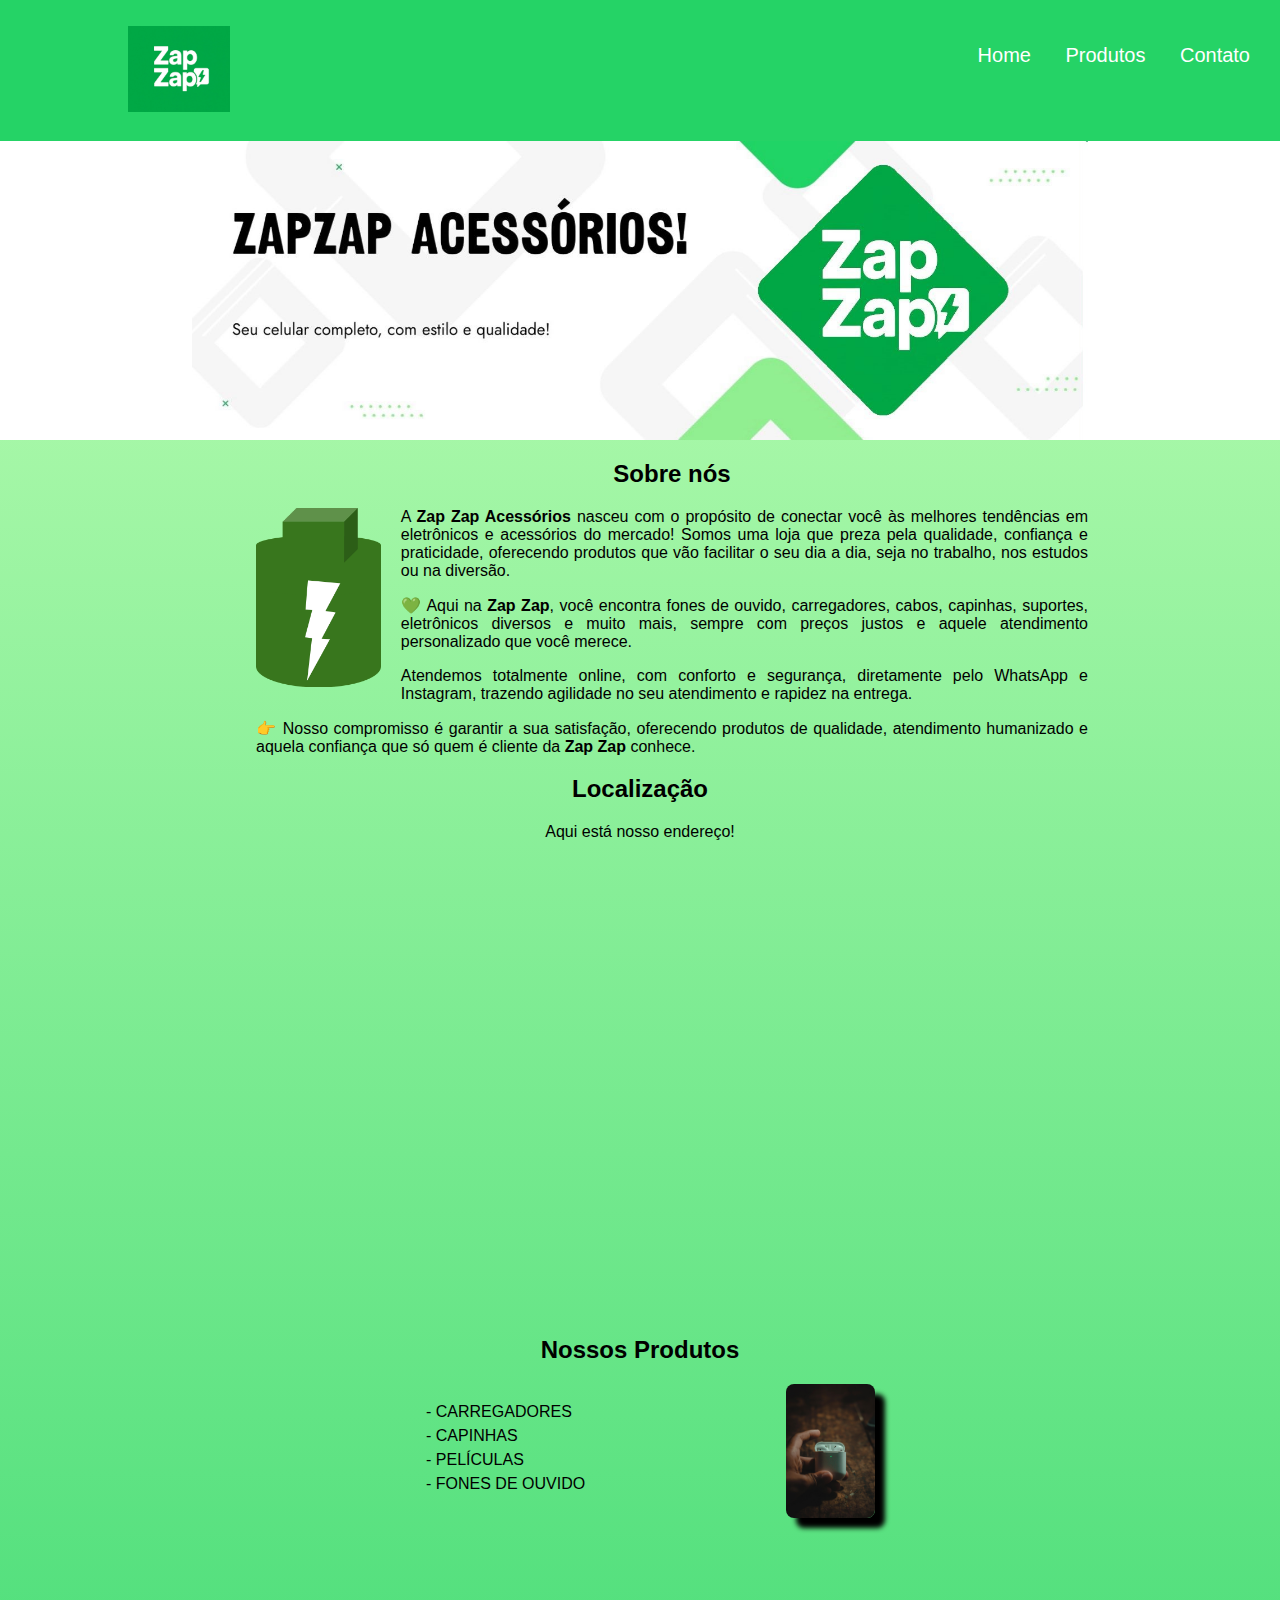
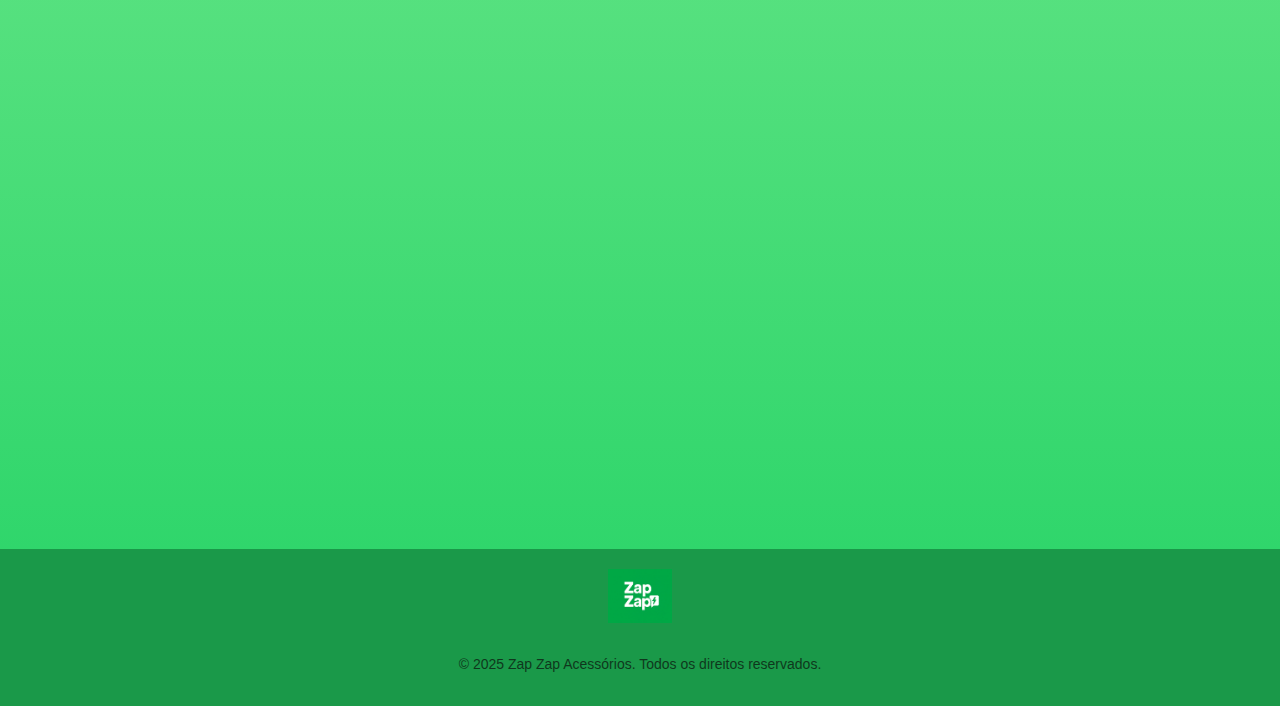
<file: index.html>
<!DOCTYPE html>
<html lang="pt-BR">
<head>
    <meta charset="UTF-8" />
    <title>Loja Zap Zap</title>
    <!-- Link para o arquivo de estilos CSS -->
    <link href="css/estilos.css" rel="stylesheet" />
</head>
<body>
    <!-- Cabeçalho da página -->
    <header>
        <div class="divHeader">
            <!-- Logo da loja -->
            <img src="img/logo.jpeg" title="Loja Zap Zap" class="logo" />
            <!-- Navegação principal do site -->
            <nav>
                <ul>
                    <li><a href="index.html">Home</a></li>
                    <li><a href="index_produtos.html">Produtos</a></li>
                    <li><a href="index_contato.html">Contato</a></li>
                </ul>
            </nav>
        </div>
    </header>

    <!-- Banner principal da loja -->
    <div class="divBanner">
        <img src="img/banner.jpeg" class="banner" alt="Banner Loja Zap Zap" />
    </div>

    <!-- Conteúdo principal da página -->
    <main>
        <!-- Seção "Sobre nós" com texto e imagem -->
        <section class="sobre_nos">
            <h2 class="titulo">Sobre nós</h2>
            <img src="img/bateriacheia.png" class="img_sobrenos" alt="Bateria Cheia" />
            <p>
                A <strong>Zap Zap Acessórios</strong> nasceu com o propósito de conectar você às melhores tendências em eletrônicos e acessórios do mercado!
                Somos uma loja que preza pela qualidade, confiança e praticidade, oferecendo produtos que vão facilitar o seu dia a dia, seja no trabalho, 
                nos estudos ou na diversão.
            </p>
            <p>
                💚 Aqui na <strong>Zap Zap</strong>, você encontra fones de ouvido, carregadores, cabos, capinhas, suportes, eletrônicos diversos e muito mais,
                sempre com preços justos e aquele atendimento personalizado que você merece.
            </p>
            <p>
                Atendemos totalmente online, com conforto e segurança, diretamente pelo WhatsApp e Instagram, trazendo agilidade
                no seu atendimento e rapidez na entrega.
            </p>
            <p>
                👉 Nosso compromisso é garantir a sua satisfação, oferecendo produtos de qualidade,
                atendimento humanizado e aquela confiança que só quem é cliente da <strong>Zap Zap</strong> conhece.
            </p>
        </section>

        <!-- Seção com o mapa de localização da loja -->
        <section class="mapaGeral">
            <h2 class="titulo">Localização</h2>
            <p>Aqui está nosso endereço!</p>
            <div class="mapa">
                <!-- Google Maps embutido -->
                <iframe 
                    src="https://www.google.com/maps/embed?pb=!1m18!1m12!1m3!1d3654.865172586528!2d-46.561209823857695!3d-23.644999078742547!2m3!1f0!2f0!3f0!3m2!1i1024!2i768!4f13.1!3m3!1m2!1s0x94ce5cec46ebe475%3A0x8d2c14858d37a05e!2sEscola%20Senai%20Armando%20de%20Arruda%20Pereira!5e0!3m2!1spt-BR!2sbr!4v1740608281101!5m2!1spt-BR!2sbr" 
                    width="900" 
                    height="450" 
                    style="border:0;" 
                    allowfullscreen="" 
                    loading="lazy" 
                    referrerpolicy="no-referrer-when-downgrade"
                    title="Mapa - Escola Senai Armando de Arruda Pereira"
                ></iframe>
            </div>
        </section>

        <!-- Seção dos produtos da loja com lista e vídeo -->
        <section class="nossosprodutos">
            <h2 class="titulo">Nossos Produtos</h2>

            <div class="div_nossosprodutos">
                <!-- Lista de categorias de produtos -->
                <ul class="lista_nossosprodutos">
                    <li>CARREGADORES</li>
                    <li>CAPINHAS</li>
                    <li>PELÍCULAS</li>
                    <li>FONES DE OUVIDO</li>
                </ul>

                <!-- Imagem ilustrativa dos produtos -->
                <img src="img/fone.png" class="img_nossosprodutos" alt="Fones de Ouvido" />
            </div>

            <!-- Vídeo incorporado do YouTube mostrando algum conteúdo relacionado -->
            <div class="video">
                <iframe 
                    width="950" 
                    height="515" 
                    src="https://www.youtube.com/embed/TjVbpRqT3dI?si=6wxhbskLEizHlzbg" 
                    title="YouTube video player" 
                    frameborder="0" 
                    allow="accelerometer; autoplay; clipboard-write; encrypted-media; gyroscope; picture-in-picture; web-share" 
                    referrerpolicy="strict-origin-when-cross-origin" 
                    allowfullscreen
                ></iframe>
            </div>
        </section>
    </main>

    <!-- Rodapé da página -->
    <footer class="footer">
        <div>
            <!-- Logo no rodapé -->
            <img src="img/logo.jpeg" alt="Logo Zap Zap" class="footer-logo" />
            <p>© 2025 Zap Zap Acessórios. Todos os direitos reservados.</p>
        </div>
    </footer>
</body>
</html>
</file>
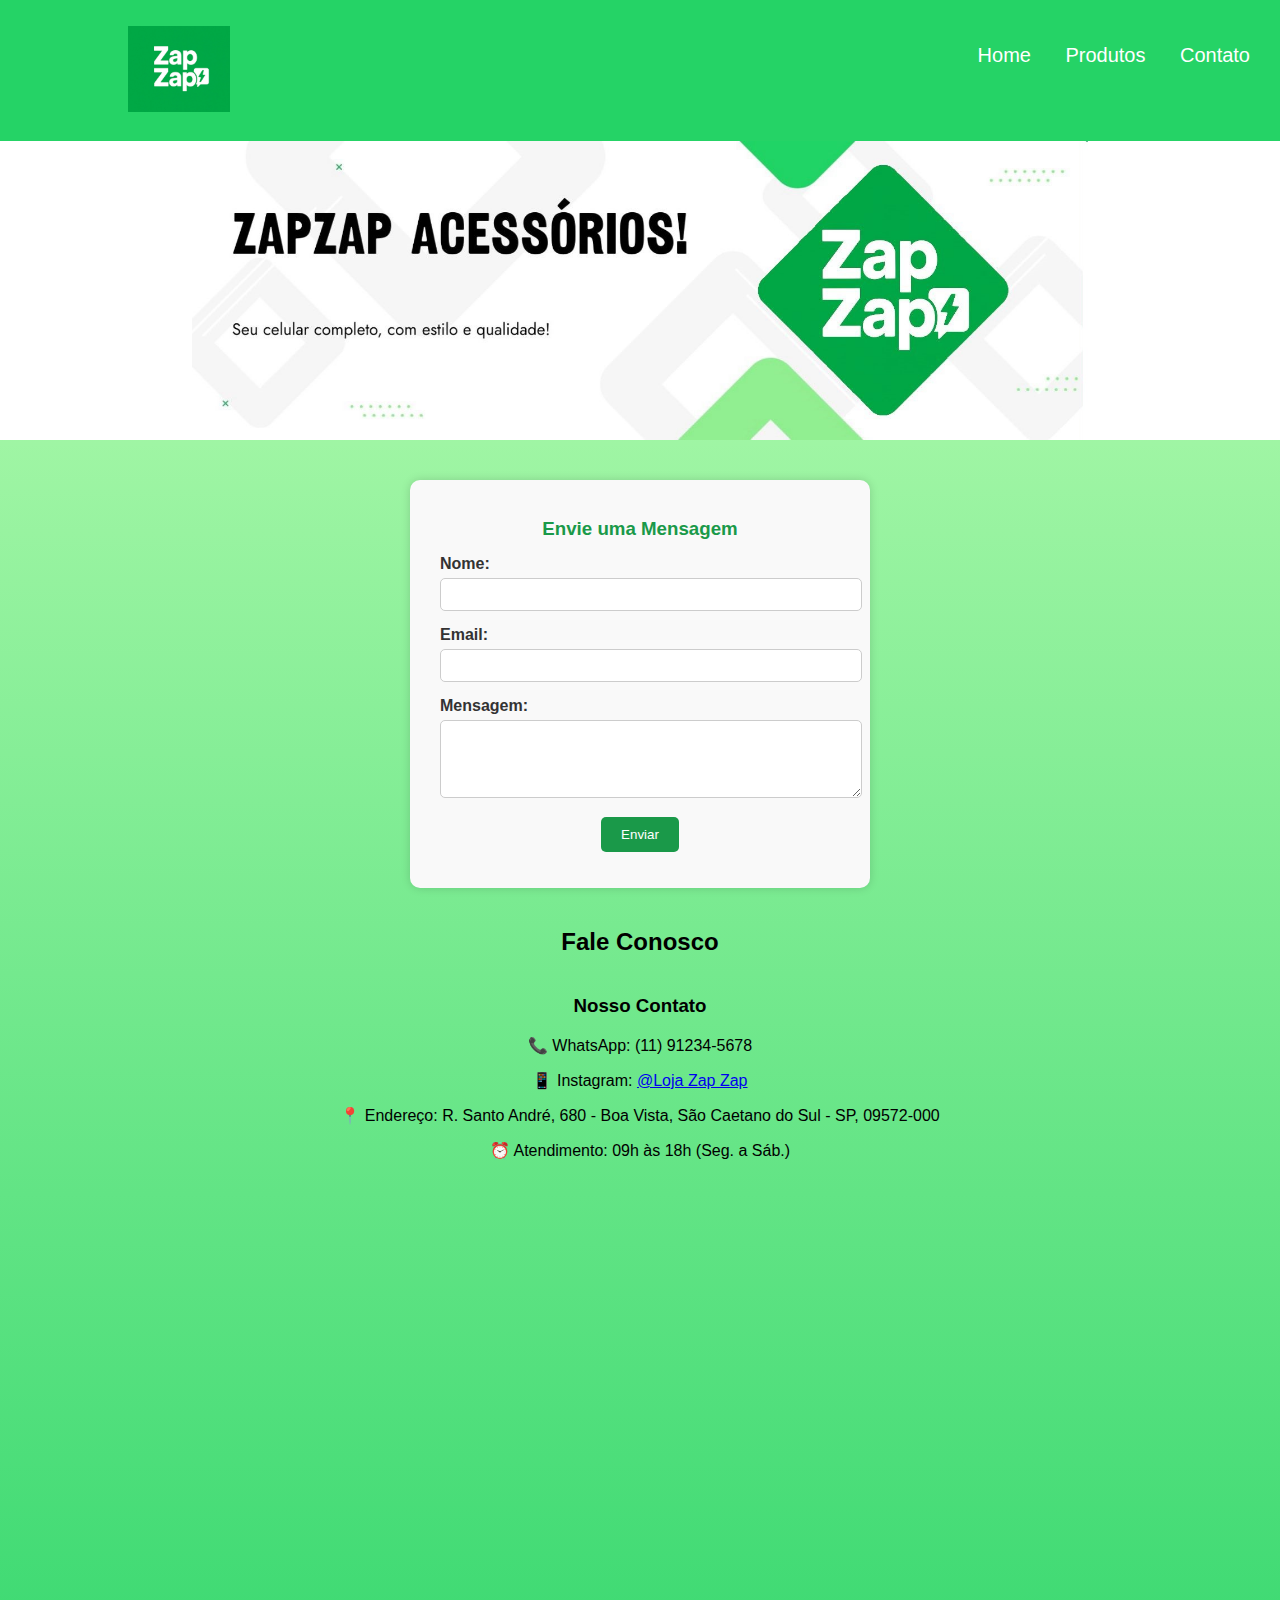
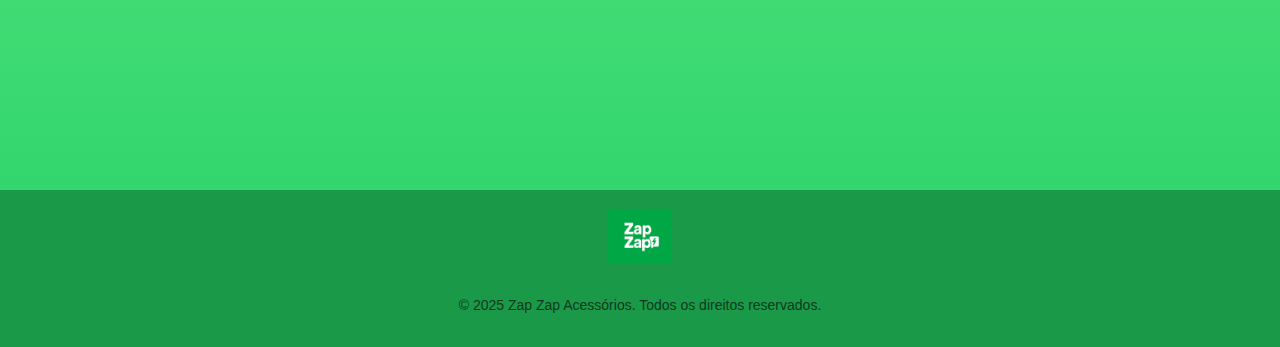
<file: index_contato.html>
<!DOCTYPE html>
<html lang="pt-BR">
<head>
    <meta charset="UTF-8" />
    <title>Loja Zap Zap</title>
    <!-- Link para arquivo CSS externo -->
    <link href="css/estilos.css" rel="stylesheet" />
</head>
<body>
    <!-- Cabeçalho com logo e menu de navegação -->
    <header>
        <div class="divHeader">
            <!-- Logo da loja -->
            <img src="img/logo.jpeg" title="Loja Zap Zap" class="logo" alt="Logo Zap Zap" />
            <!-- Navegação principal -->
            <nav>
                <ul>
                    <li><a href="index.html">Home</a></li>
                    <li><a href="index_produtos.html">Produtos</a></li>
                    <li><a href="index_contato.html">Contato</a></li>
                </ul>
            </nav>
        </div>
    </header>

    <!-- Banner principal -->
    <div class="divBanner">
        <img src="img/banner.jpeg" class="banner" alt="Banner Loja Zap Zap" />
    </div>

    <main>
        <!-- Formulário de contato para envio de mensagens -->
        <div class="formulario-container">
            <h3>Envie uma Mensagem</h3>
            <form id="formulario">
                <label for="nome">Nome:</label>
                <input type="text" id="nome" name="nome" required />

                <label for="email">Email:</label>
                <input type="email" id="email" name="email" required />

                <label for="mensagem">Mensagem:</label>
                <textarea id="mensagem" name="mensagem" rows="4" required></textarea>

                <button type="submit">Enviar</button>
            </form>
            <!-- Parágrafo para exibir o resultado do envio -->
            <p id="resultado"></p>
        </div>

        <!-- Seção "Fale Conosco" com informações e mapa -->
        <h2 class="titulo">Fale Conosco</h2>

        <div class="contato-container" style="display: flex; flex-direction: column; align-items: center; justify-content: center; gap: 20px;">
            <!-- Informações de contato da loja -->
            <div class="info-contato" style="text-align: center;">
                <h3>Nosso Contato</h3>
                <p>📞 WhatsApp: (11) 91234-5678</p>
                <p>📱 Instagram: <a href="https://www.instagram.com/bartolozxs/" target="_blank" rel="noopener noreferrer">@Loja Zap Zap</a></p>
                <p>📍 Endereço: R. Santo André, 680 - Boa Vista, São Caetano do Sul - SP, 09572-000</p>
                <p>⏰ Atendimento: 09h às 18h (Seg. a Sáb.)</p>

                <!-- Mapa Google Maps embutido com a localização da loja -->
                <div class="mapaContato" style="width: 100%; max-width: 600px; margin: 0 auto;">
                    <iframe
                        src="https://www.google.com/maps/embed?pb=!1m18!1m12!1m3!1d3654.865172586528!2d-46.561209823857695!3d-23.644999078742547!2m3!1f0!2f0!3f0!3m2!1i1024!2i768!4f13.1!3m3!1m2!1s0x94ce5cec46ebe475%3A0x8d2c14858d37a05e!2sEscola%20Senai%20Armando%20de%20Arruda%20Pereira!5e0!3m2!1spt-BR!2sbr!4v1740608281101!5m2!1spt-BR!2sbr"
                        width="600"
                        height="450"
                        style="border:0;"
                        allowfullscreen=""
                        loading="lazy"
                        referrerpolicy="no-referrer-when-downgrade"
                        title="Mapa - Localização da Loja Zap Zap"
                    ></iframe>
                </div>
            </div>
        </div>
    </main>

    <!-- Rodapé com logo e direitos autorais -->
    <footer class="footer">
        <div>
            <img src="img/logo.jpeg" alt="Logo Zap Zap" class="footer-logo" />
            <p>© 2025 Zap Zap Acessórios. Todos os direitos reservados.</p>
        </div>
    </footer>

    <!-- Script JavaScript externo -->
    <script src="script.js"></script>

</body>
</html>
</file>
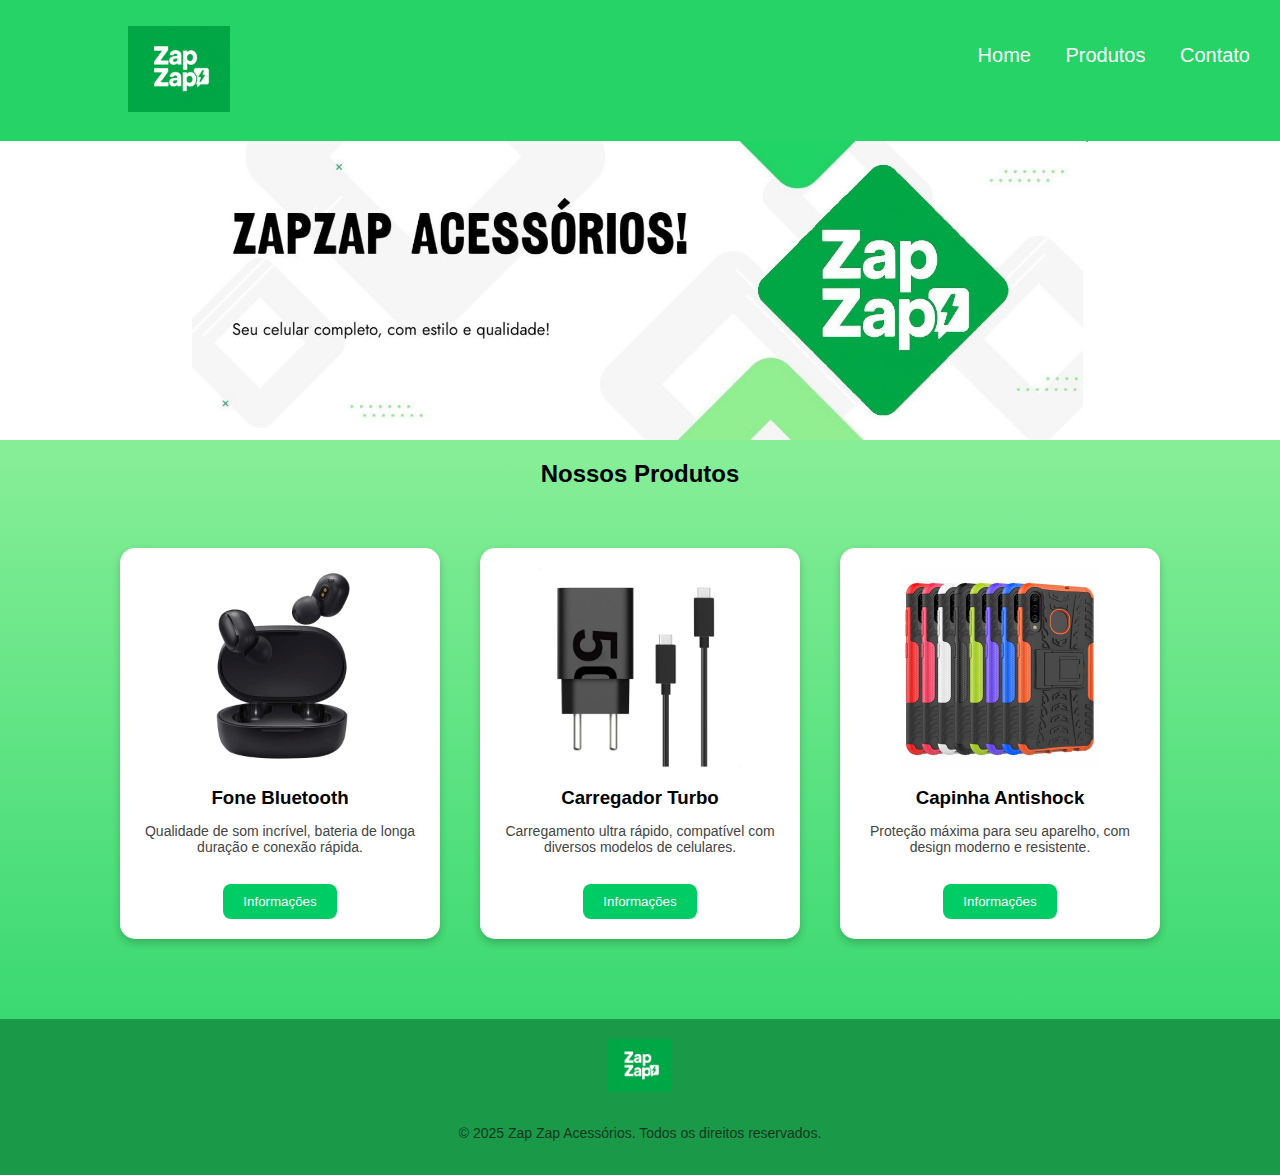
<file: index_produtos.html>
<!DOCTYPE html>
<html lang="pt-BR">
<head>
    <meta charset="UTF-8" />
    <title>Loja Zap Zap</title>
    <!-- Link para o arquivo de estilos CSS -->
    <link href="css/estilos.css" rel="stylesheet" />
    <script>
        // Função para abrir uma janela popup com informações do produto
        function abrirPopup(produto) {
            let url = "";

            // Define a URL do popup de acordo com o produto selecionado
            if (produto === 'fone') {
                url = "popup_fone.html";
            } else if (produto === 'carregador') {
                url = "popup_carregador.html";
            } else if (produto === 'capinha') {
                url = "popup_capinha.html";
            }

            // Abre a janela popup com tamanho definido
            window.open(url, "popup", "width=500,height=600");
        }
    </script>
</head>
<body>
    <!-- Cabeçalho com logo e menu de navegação -->
    <header>
        <div class="divHeader">
            <img src="img/logo.jpeg" title="Loja Zap Zap" class="logo" alt="Logo Zap Zap" />
            <nav>
                <ul>
                    <li><a href="index.html">Home</a></li>
                    <li><a href="index_produtos.html">Produtos</a></li>
                    <li><a href="index_contato.html">Contato</a></li>
                </ul>
            </nav>
        </div>
    </header>

    <!-- Banner principal -->
    <div class="divBanner">
        <img src="img/banner.jpeg" class="banner" alt="Banner Loja Zap Zap" />
    </div>

    <!-- Conteúdo principal com cards de produtos -->
    <main>
        <h2 class="titulo">Nossos Produtos</h2>

        <div class="cards-container">
            <!-- Card do Fone Bluetooth -->
            <div class="card">
                <img src="img/fonebluetooth.png" alt="Fone de Ouvido Bluetooth" />
                <h3>Fone Bluetooth</h3>
                <p>Qualidade de som incrível, bateria de longa duração e conexão rápida.</p>
                <button onclick="abrirPopup('fone')">Informações</button>
            </div>

            <!-- Card do Carregador Turbo -->
            <div class="card">
                <img src="img/carregador.png" alt="Carregador Turbo" />
                <h3>Carregador Turbo</h3>
                <p>Carregamento ultra rápido, compatível com diversos modelos de celulares.</p>
                <button onclick="abrirPopup('carregador')">Informações</button>
            </div>

            <!-- Card da Capinha Antishock -->
            <div class="card">
                <img src="img/capinha.png" alt="Capinha Antishock" />
                <h3>Capinha Antishock</h3>
                <p>Proteção máxima para seu aparelho, com design moderno e resistente.</p>
                <button onclick="abrirPopup('capinha')">Informações</button>
            </div>
        </div>
    </main>

    <!-- Rodapé com logo e direitos autorais -->
    <footer class="footer">
        <div>
            <img src="img/logo.jpeg" alt="Logo Zap Zap" class="footer-logo" />
            <p>© 2025 Zap Zap Acessórios. Todos os direitos reservados.</p>
        </div>
    </footer>
</body>
</html>
</file>
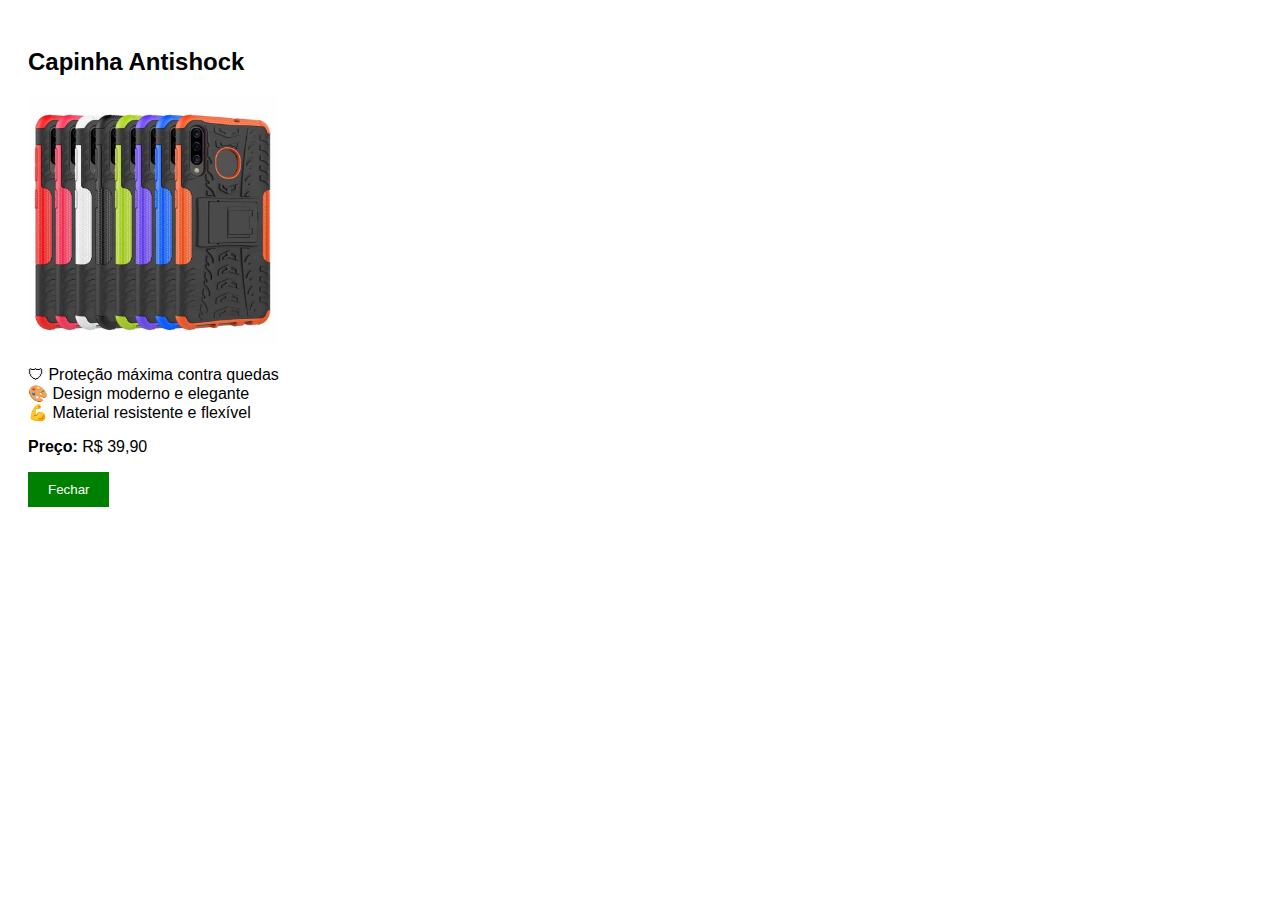
<file: popup_capinha.html>
<!DOCTYPE html>
<html lang="pt-BR">
<head>
    <meta charset="UTF-8" />
    <title>Capinha Antishock - Zap Zap</title>

    <!-- Estilos específicos para o popup -->
    <style>
        /* Define a fonte e o espaçamento interno da página */
        body { 
            font-family: Arial, sans-serif; 
            padding: 20px; 
        }

        /* Imagem responsiva, com largura máxima de 250px */
        img { 
            width: 100%; 
            max-width: 250px; 
        }

        /* Estilização do botão com fundo verde, texto branco e cursor pointer */
        button { 
            padding: 10px 20px; 
            background-color: green; 
            color: white; 
            border: none; 
            cursor: pointer; 
        }
    </style>
</head>
<body>
    <!-- Título do produto -->
    <h2>Capinha Antishock</h2>

    <!-- Imagem do produto -->
    <img src="img/capinha.png" alt="Capinha Antishock">

    <!-- Descrição do produto com ícones e benefícios -->
    <p>
        🛡 Proteção máxima contra quedas<br>
        🎨 Design moderno e elegante<br>
        💪 Material resistente e flexível
    </p>

    <!-- Preço do produto -->
    <p><strong>Preço:</strong> R$ 39,90</p>

    <!-- Botão para fechar a janela popup -->
    <button onclick="window.close()">Fechar</button>
</body>
</html>
</file>
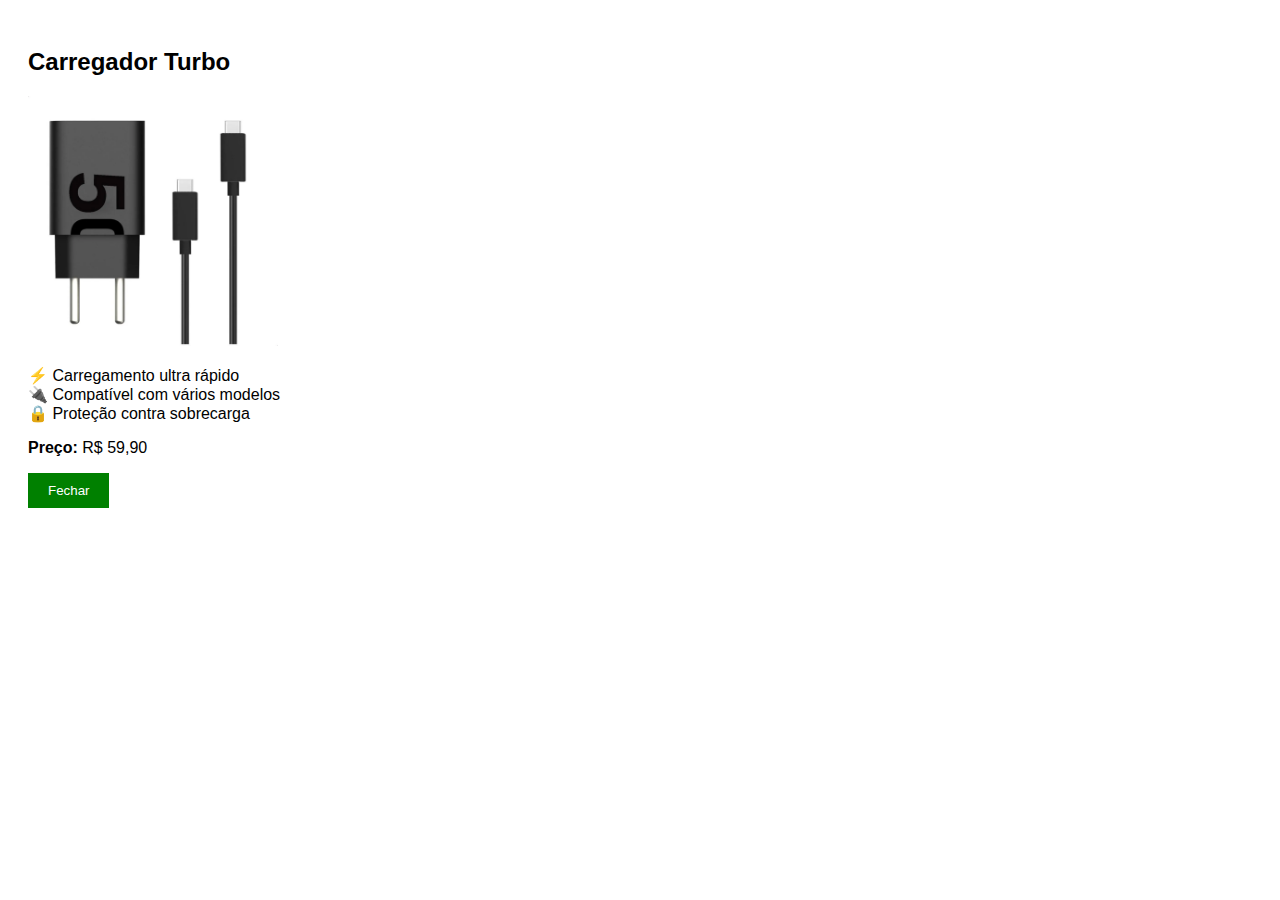
<file: popup_carregador.html>
<!DOCTYPE html>
<html lang="pt-BR">
<head>
    <meta charset="UTF-8" />
    <title>Carregador Turbo - Zap Zap</title>
    <style>
        /* Define a fonte padrão e espaçamento da página */
        body { 
            font-family: Arial, sans-serif; 
            padding: 20px; 
        }
        /* Ajusta a imagem para largura máxima de 250px, responsiva */
        img { 
            width: 100%; 
            max-width: 250px; 
        }
        /* Estilo do botão: cor verde, texto branco, sem bordas, cursor pointer */
        button { 
            padding: 10px 20px; 
            background-color: green; 
            color: white; 
            border: none; 
            cursor: pointer; 
        }
    </style>
</head>
<body>
    <!-- Título do produto -->
    <h2>Carregador Turbo</h2>

    <!-- Imagem do produto -->
    <img src="img/carregador.png" alt="Carregador Turbo">

    <!-- Descrição do produto com ícones -->
    <p>
        ⚡ Carregamento ultra rápido<br>
        🔌 Compatível com vários modelos<br>
        🔒 Proteção contra sobrecarga
    </p>

    <!-- Preço do produto -->
    <p><strong>Preço:</strong> R$ 59,90</p>

    <!-- Botão para fechar a janela popup -->
    <button onclick="window.close()">Fechar</button>
</body>
</html>
</file>
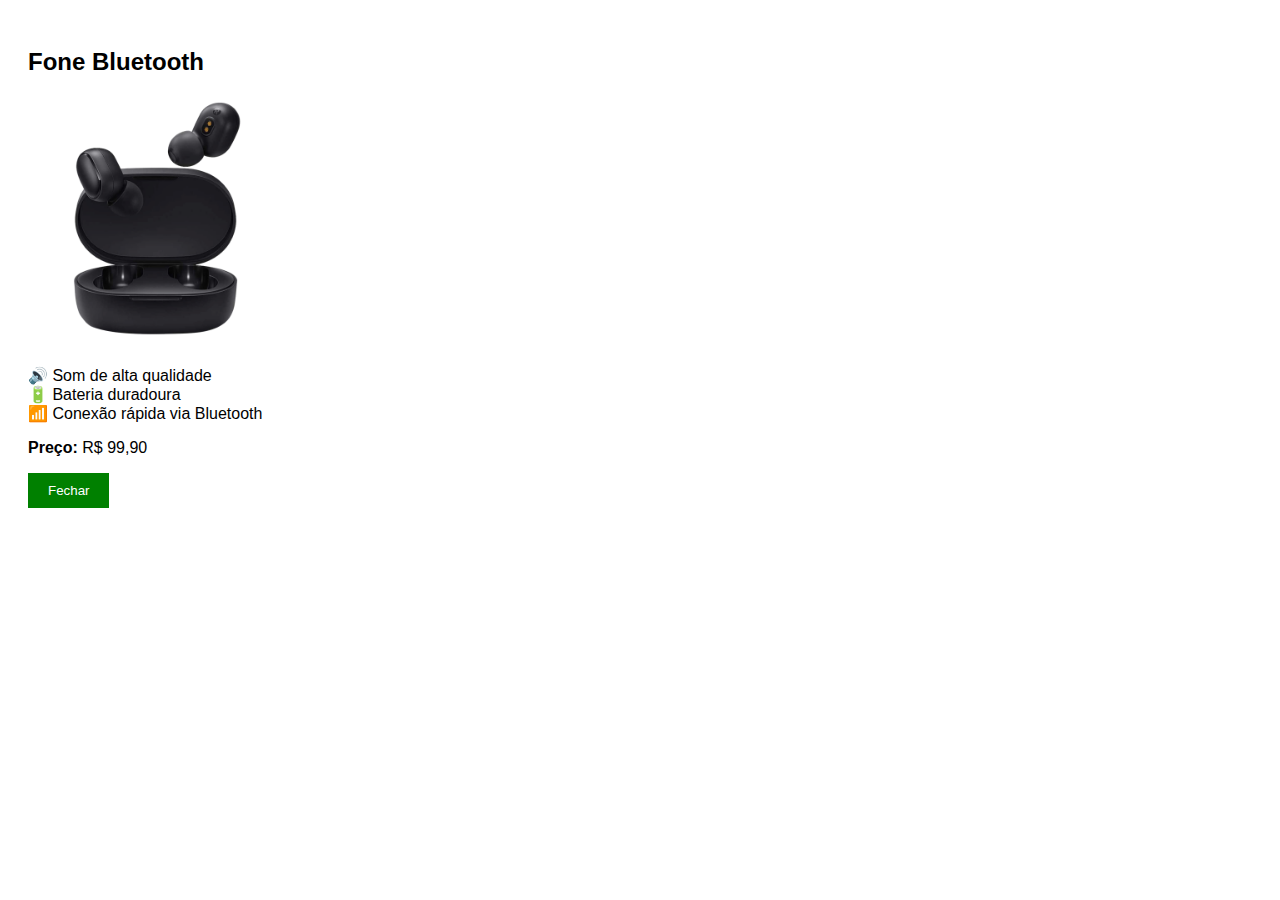
<file: popup_fone.html>
<!DOCTYPE html>
<html lang="pt-BR">
<head>
    <meta charset="UTF-8">
    <title>Fone Bluetooth - Zap Zap</title>

    <!-- Estilos específicos para o popup -->
    <style>
        /* Fonte Arial com espaçamento interno */
        body { 
            font-family: Arial, sans-serif; 
            padding: 20px; 
        }

        /* Imagem responsiva, largura máxima de 250px */
        img { 
            width: 100%; 
            max-width: 250px; 
        }

        /* Estilo do botão: verde, texto branco, sem borda e cursor pointer */
        button { 
            padding: 10px 20px; 
            background-color: green; 
            color: white; 
            border: none; 
            cursor: pointer; 
        }
    </style>
</head>
<body>
    <!-- Título do produto -->
    <h2>Fone Bluetooth</h2>

    <!-- Imagem do produto -->
    <img src="img/fonebluetooth.png" alt="Fone Bluetooth">

    <!-- Descrição com ícones e benefícios -->
    <p>
        🔊 Som de alta qualidade<br>
        🔋 Bateria duradoura<br>
        📶 Conexão rápida via Bluetooth
    </p>

    <!-- Preço do produto -->
    <p><strong>Preço:</strong> R$ 99,90</p>

    <!-- Botão para fechar o popup -->
    <button onclick="window.close()">Fechar</button>
</body>
</html>
</file>
<file: css/estilos.css>
/* ==============================
   Estilos gerais para o BODY
   ============================== */
body {
    margin: 0;
    border: 0;
    font-family: 'Tahoma', 'Arial', sans-serif;
    background: linear-gradient(#c3ffb6, #25D366);
}

/* ==============================
   Logo da loja
   ============================== */
.logo {
    width: 8%;
    padding-left: 10%;
    padding-top: 2%;
}

/* ==============================
   Estilo do HEADER
   ============================== */
header {
    background-color: #25D366;
}

/* Container interno do header */
.divHeader {
    position: relative;
    margin: auto;
    padding-bottom: 2%;
}

/* ==============================
   Menu de navegação
   ============================== */
nav {
    position: absolute;
    top: 20%;
    right: 0;
}

/* Itens da lista do menu */
nav li {
    display: inline;
    color: white;
    margin-right: 15px;
}

/* Links do menu */
nav a {
    text-decoration: none;
    color: white;
    font-size: 20px;
    margin-right: 15px;
}

/* Efeito hover nos links do menu */
nav a:hover {
    color: #347343;
}

/* ==============================
   Banner principal
   ============================== */
.divBanner {
    background-color: white;
}

/* Imagem do banner */
.banner {
    width: 70%;
    height: 40%;
    margin: 0 auto;
    display: block;
}

/* ==============================
   Seção SOBRE NÓS
   ============================== */
.sobre_nos {
    margin: 0;
    text-align: justify;
    width: 65%;
    margin-left: 20%;
}

/* Imagem dentro da seção SOBRE NÓS */
.img_sobrenos {
    width: 15%;
    float: left;
    margin-right: 20px;
}

/* Título padrão das seções */
.titulo {
    clear: left;
    text-align: center;
}

/* ==============================
   Seção NOSSO ESTABELECIMENTO
   ============================== */
/* Alinhamento do texto */
.mapaGeral p {
    text-align: center;
}

/* Margem da área do mapa */
.mapa {
    margin-left: 17%;
}

/* ==============================
   Seção NOSSOS PRODUTOS
   ============================== */
.nossosprodutos {
    padding: 5px;
}

/* Container NOSSOS PRODUTOS */
.div_nossosprodutos {
    width: 70%;
    margin-left: 30%;
}

/* Lista dentro da seção NOSSOS PRODUTOS */
.lista_nossosprodutos {
    width: 40%;
    display: inline-block;
    vertical-align: top;
    list-style: none;
}

/* Espaçamento entre itens da lista */
.lista_nossosprodutos li {
    line-height: 1.5;
}

/* Símbolo antes de cada item da lista */
.lista_nossosprodutos li:before {
    content: "- ";
}

/* Imagens dentro da seção NOSSOS PRODUTOS */
.img_nossosprodutos {
    width: 10%;
    border-radius: 8px;
    box-shadow: 10px 10px 5px 0px #000000;
}

/* ==============================
   Estilização para vídeo
   ============================== */
.video {
    padding: 5% 0 0 16%;
}

/* ==============================
   Container dos cards dos produtos
   ============================== */
.cards-container {
    display: flex;
    justify-content: center;
    gap: 40px;
    padding: 40px;
    flex-wrap: wrap;
}

/* Estilo individual dos cards */
.card {
    background-color: white;
    border-radius: 15px;
    box-shadow: 0 4px 8px rgba(0,0,0,0.2);
    transition: transform 0.3s, box-shadow 0.3s;
    width: 280px;
    text-align: center;
    padding: 20px;
}

/* Imagem dentro dos cards */
.card img {
    width: 100%;
    height: 200px;
    object-fit: contain;
}

/* Título dentro do card */
.card h3 {
    margin: 15px 0 10px 0;
}

/* Texto do card */
.card p {
    font-size: 14px;
    color: #444;
}

/* Botão dentro do card */
.card button {
    margin-top: 15px;
    padding: 10px 20px;
    background-color: #00cc66;
    color: white;
    border: none;
    border-radius: 8px;
    cursor: pointer;
    transition: background-color 0.3s;
}

/* Efeito hover no botão do card */
.card button:hover {
    background-color: #00994d;
}

/* Efeito hover no card inteiro */
.card:hover {
    transform: scale(1.05);
    box-shadow: 0 8px 16px rgba(0,0,0,0.3);
}

/* ==============================
   Estilização do mapa de contato
   ============================== */
.mapaContato {
    padding-bottom: 20%;
}

/* ==============================
   Estilo do rodapé
   ============================== */
.footer {
    background-color: #1a9949; /* fundo escuro */
    color: #0b0d0b; /* texto escuro */
    padding: 20px 0;
    text-align: center;
    font-family: 'Arial', sans-serif;
    margin-top: 40px;
}

/* Logo dentro do rodapé */
.footer-logo {
    width: 5%;
    margin-bottom: 15px;
}

/* Texto do rodapé */
.footer p {
    font-size: 14px;
    opacity: 0.7;
}

/* ==============================
   Formulário de contato
   ============================== */
.formulario-container {
    background-color: #f9f9f9;
    padding: 20px 30px;
    border-radius: 10px;
    box-shadow: 0 0 10px rgba(0, 0, 0, 0.15);
    max-width: 400px;
    margin: 40px auto;
    text-align: center;
}

.formulario-container h3 {
    color: #1a9949;
    margin-bottom: 15px;
}

.formulario-container label {
    display: block;
    text-align: left;
    margin-bottom: 5px;
    color: #333;
    font-weight: 600;
}

.formulario-container input,
.formulario-container textarea {
    width: 100%;
    padding: 8px 10px;
    margin-bottom: 15px;
    border: 1px solid #ccc;
    border-radius: 5px;
}

.formulario-container button {
    background-color: #1a9949;
    color: white;
    border: none;
    padding: 10px 20px;
    border-radius: 5px;
    cursor: pointer;
    transition: background-color 0.3s;
}

.formulario-container button:hover {
    background-color: #157a3a;
}

/* Mensagem de resultado do formulário */
#resultado {
    margin-top: 10px;
    color: #1a9949;
    font-weight: 500;
}
</file>
